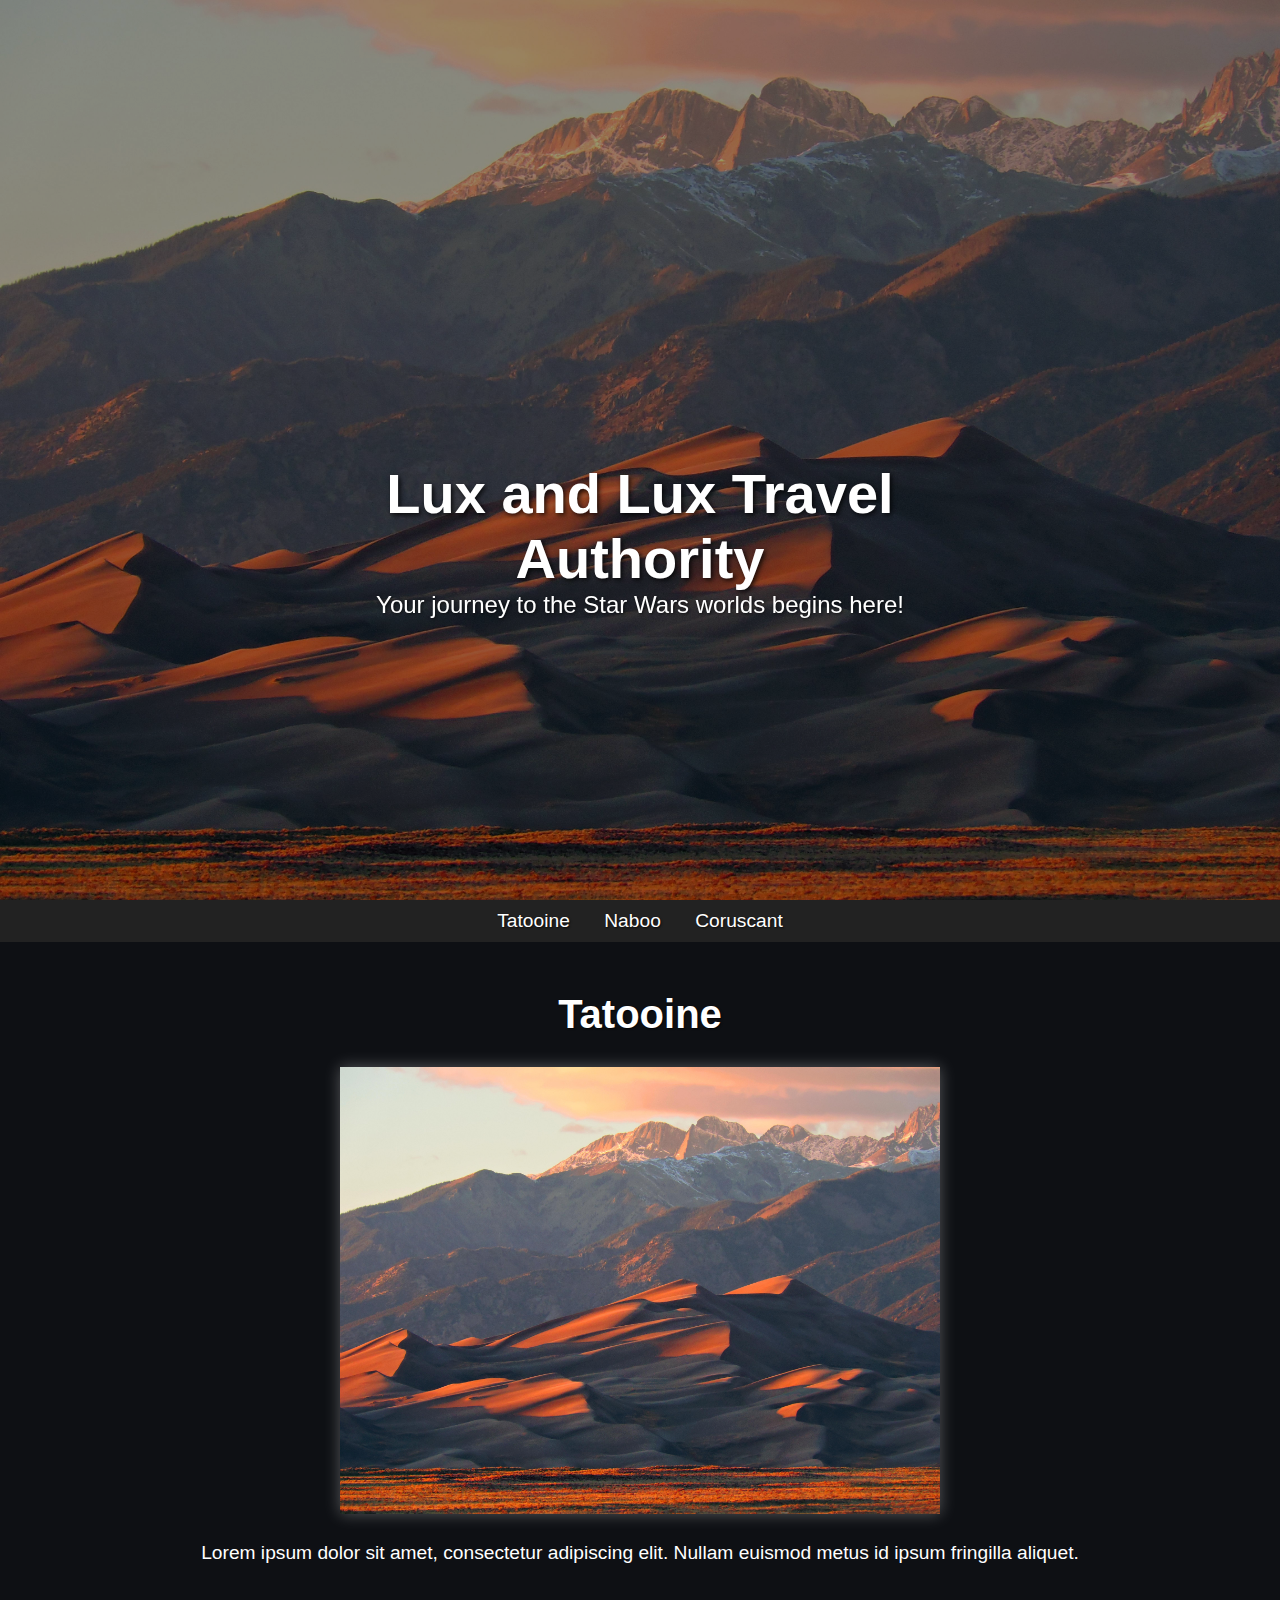
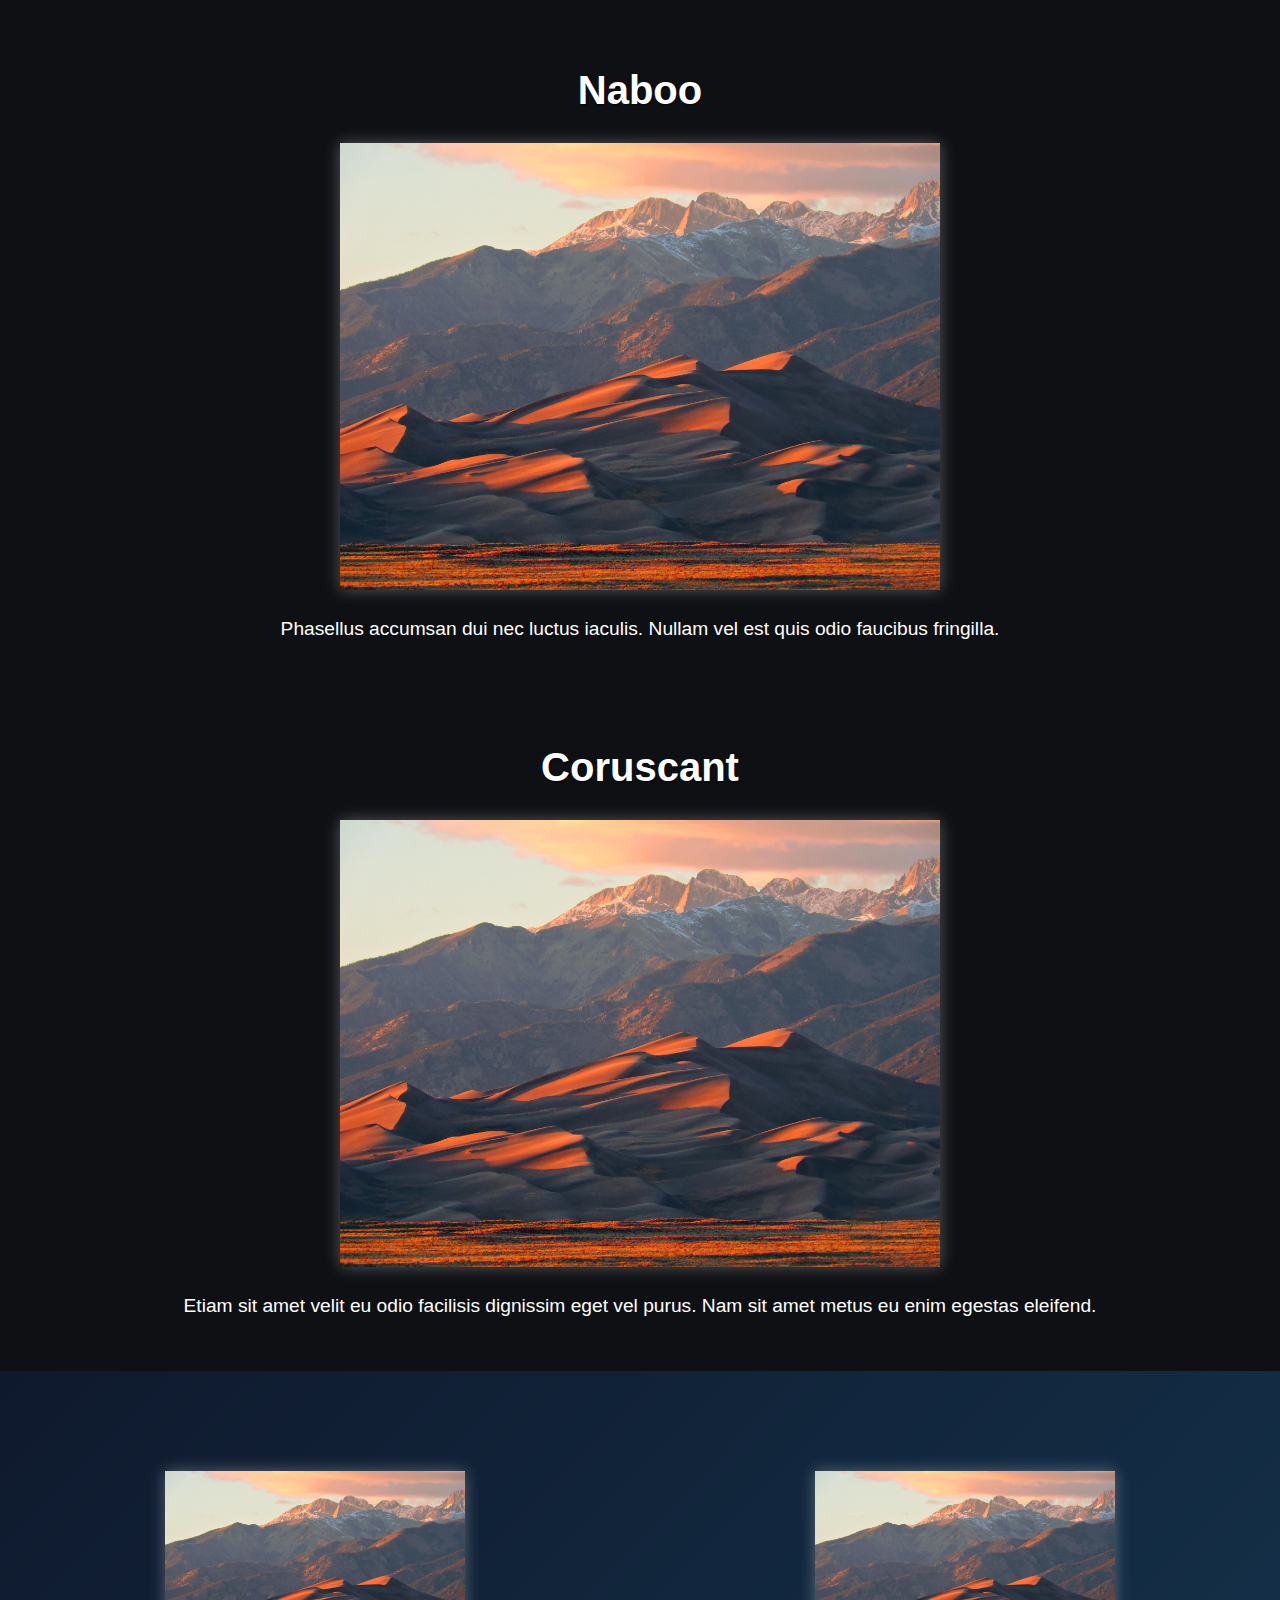
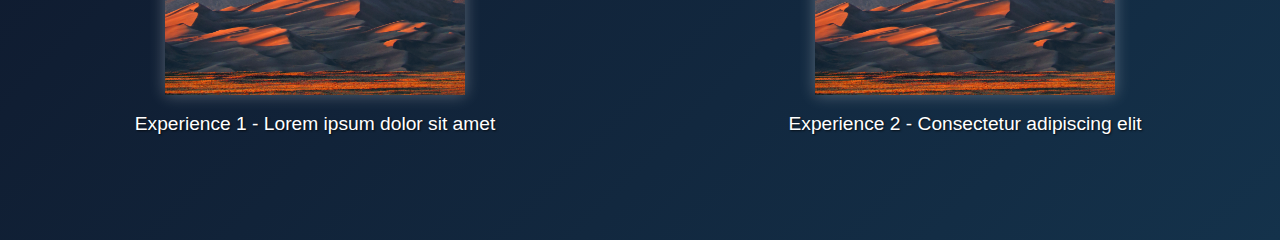
<file: GPT.html>
<!DOCTYPE html>
<html lang="en">

<head>
    <meta charset="UTF-8">
    <meta name="viewport" content="width=device-width, initial-scale=1.0">
    <title>Lux and Lux Travel Authority</title>
    <link rel="stylesheet" href="GPT.css"> <!-- Create a separate CSS file for styling -->
</head>

<body>
    <!-- Landing Page -->
    <header class="landing">
        <!-- Wrapper div for the parallax image -->
        <div class="parallax-wrapper">
            <!-- Placeholder image, you can replace this with a stunning Star Wars scenery -->
            <img src="img/Mountain Landscape.jpg" alt="Star Wars Scenery">
        </div>
        <div class="landing-overlay">
            <h1>Lux and Lux Travel Authority</h1>
            <p>Your journey to the Star Wars worlds begins here!</p>
        </div>
    </header>
    <main>
        <!-- Navigation Menu -->
        <nav>
            <!-- Use a sliding menu to feature different worlds -->
            <ul>
                <li><a href="#tatooine">Tatooine</a></li>
                <li><a href="#naboo">Naboo</a></li>
                <li><a href="#coruscant">Coruscant</a></li>
                <!-- Add more worlds as per your requirement -->
            </ul>
        </nav>

        <!-- Sections for Different Planets and Destinations -->
        <section id="tatooine">
            <h2>Tatooine</h2>
            <!-- Placeholder image and description for Tatooine -->
            <img src="img/Mountain Landscape.jpg" alt="Tatooine">
            <p>Lorem ipsum dolor sit amet, consectetur adipiscing elit. Nullam euismod metus id ipsum fringilla aliquet.</p>
        </section>

        <section id="naboo">
            <h2>Naboo</h2>
            <!-- Placeholder image and description for Naboo -->
            <img src="img/Mountain Landscape.jpg" alt="Naboo">
            <p>Phasellus accumsan dui nec luctus iaculis. Nullam vel est quis odio faucibus fringilla.</p>
        </section>

        <section id="coruscant">
            <h2>Coruscant</h2>
            <!-- Placeholder image and description for Coruscant -->
            <img src="img/Mountain Landscape.jpg" alt="Coruscant">
            <p>Etiam sit amet velit eu odio facilisis dignissim eget vel purus. Nam sit amet metus eu enim egestas
                eleifend.</p>
        </section>

        <!-- Other sections for more planets and destinations -->

        <!-- Grid of Images Representing Different Experiences -->
        <section class="experiences">
            <div class="grid">
                <!-- Placeholder images with captions and hover effects for different experiences -->
                <div>
                    <img src="img/Mountain Landscape.jpg" alt="Experience 1">
                    <p>Experience 1 - Lorem ipsum dolor sit amet</p>
                </div>
                <div>
                    <img src="img/Mountain Landscape.jpg" alt="Experience 2">
                    <p>Experience 2 - Consectetur adipiscing elit</p>
                </div>
                <!-- Add more experience images and captions as per your requirement -->
            </div>
        </section>
    </main>
    <!-- You can include a footer with some additional information -->

    <script src="GPT.js"></script> <!-- Create a separate JavaScript file for any custom scripting -->
</body>

</html>
</file>
<file: GPT.css>
/* Reset some default styles for consistency */
html {
  scroll-behavior: smooth;
}

main {
  background-color: #0e1014;
}

body, h1, h2, p, ul, li {
    margin: 0;
    padding: 0;
  }
  
  body {
    font-family: Arial, sans-serif;
    color: #fff;
    background-color: #111;
  }
  
  /* Landing Page Styles */
  header.landing {
    position: relative;
    height: 100vh;
    overflow: hidden;
  }
  
  header.landing img {
    width: 100%;
    height: 100%;
    object-fit: cover;
    filter: brightness(60%);
  }
  
  .landing-overlay {
    position: absolute;
    top: 50%;
    left: 50%;
    transform: translate(-50%, -50%);
    text-align: center;
  }
  
  .landing-overlay h1 {
    font-size: 3.5rem;
    text-shadow: 2px 2px 5px rgba(0, 0, 0, 0.8);
  }
  
  .landing-overlay p {
    font-size: 1.5rem;
    text-shadow: 1px 1px 3px rgba(0, 0, 0, 0.7);
  }
  
  /* Navigation Menu Styles */
  nav {
    background-color: #222;
    padding: 10px 0;
    text-align: center;
  }
  
  nav ul {
    list-style: none;
  }
  
  nav ul li {
    display: inline-block;
    margin: 0 15px;
  }
  
  nav ul li a {
    text-decoration: none;
    color: #fff;
    font-size: 1.2rem;
    text-shadow: 1px 1px 2px rgba(0, 0, 0, 0.7);
    transition: color 0.2s;
  }
  
  nav ul li a:hover {
    color: #ffd700; /* Gold color or any other color you prefer */
  }
  
  /* Section Styles */
  section {
    padding: 50px 0;
    text-align: center;
  }
  
  section h2 {
    font-size: 2.5rem;
    margin-bottom: 30px;
    text-shadow: 1px 1px 2px rgba(0, 0, 0, 0.7);
  }
  
  section img {
    width: 80%;
    max-width: 600px;
    box-shadow: 0px 0px 15px rgba(255, 255, 255, 0.3);
  }
  
  section p {
    font-size: 1.2rem;
    margin-top: 20px;
    line-height: 1.6;
  }
  
  /* Grid of Images Styles */
  .experiences {
    background: linear-gradient(135deg, #0f192d, #14324b); /* Replace with your preferred gradient */
  }
  
  .grid {
    display: grid;
    grid-template-columns: repeat(auto-fit, minmax(200px, 1fr));
    gap: 20px;
    justify-items: center;
    padding: 50px 0;
  }
  
  .grid div {
    width: 100%;
    text-align: center;
  }
  
  .grid img {
    width: 100%;
    max-width: 300px;
    box-shadow: 0px 0px 15px rgba(255, 255, 255, 0.3);
    transition: transform 0.3s;
  }
  
  .grid img:hover {
    transform: scale(1.1);
  }
  
  .grid p {
    margin-top: 10px;
    text-shadow: 1px 1px 2px rgba(0, 0, 0, 0.7);
  }
  
  /* Footer Styles */
  /* Add footer styles as per your preference */
 /* Your existing CSS code here */


/* Parallax Effect (CSS-only) */
.landing {
  position: relative;
  height: 100vh;
  overflow: hidden;
}

.parallax-wrapper {
  position: absolute;
  top: 0;
  left: 0;
  width: 100%;
  height: 100%;
  z-index: -1;
  overflow: hidden;
}

.parallax-wrapper img {
  width: 100%;
  height: 100%;
  object-fit: cover;
  position: fixed;
  top: 0;
  left: 0;
  transform: translateZ(0); /* Ensure the image is fixed correctly on iOS Safari */
}

.landing-overlay {
  /* Add some padding to give space from the top */
  padding-top: 20vh;
}
</file>
